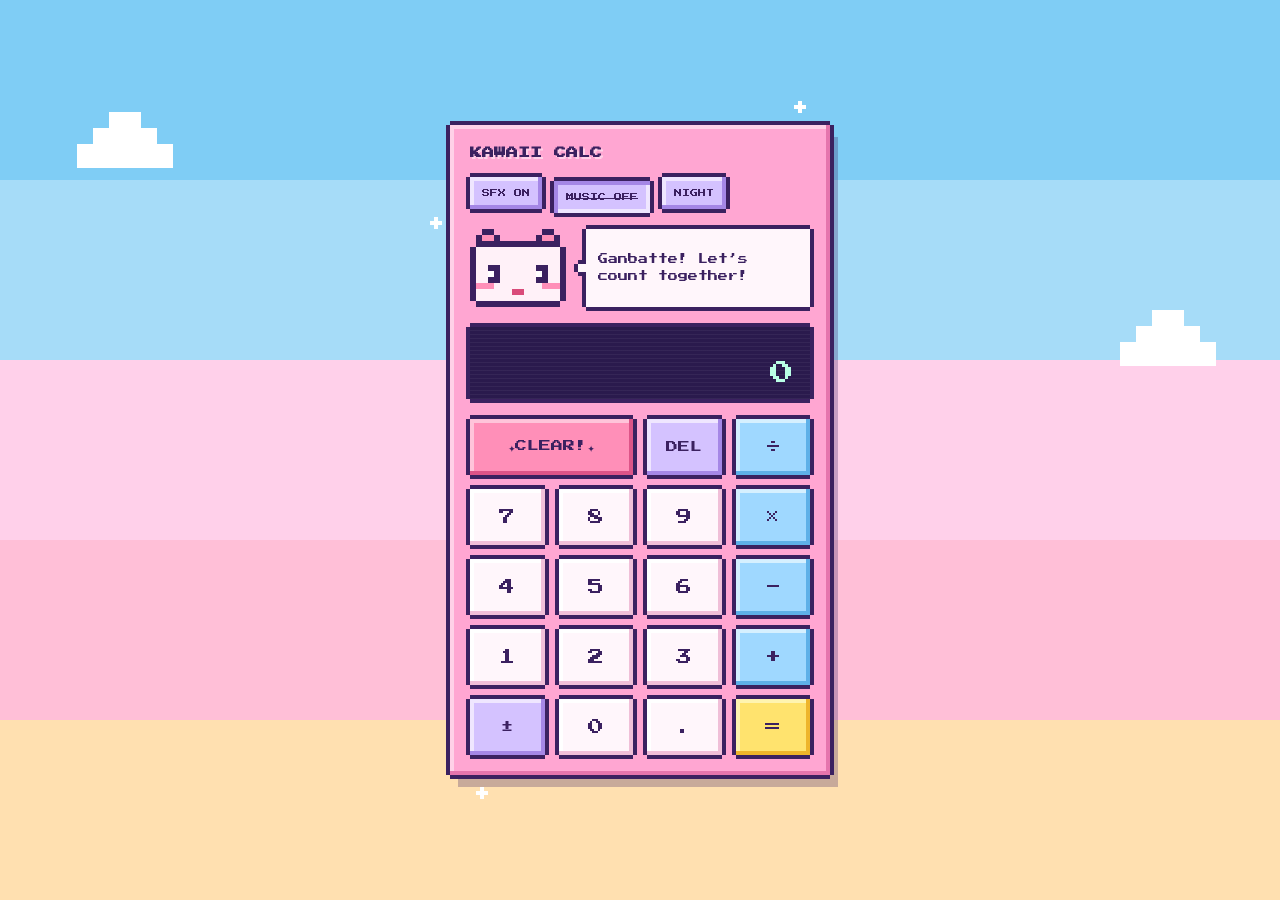
<file: Tugas/index.html>
<!DOCTYPE html>
<html lang="en">
<head>
<meta charset="utf-8">
<meta name="viewport" content="width=device-width, initial-scale=1, viewport-fit=cover">
<title>Kawaii Pixel Calc</title>
<link rel="preconnect" href="https://fonts.googleapis.com">
<link rel="preconnect" href="https://fonts.gstatic.com" crossorigin>
<link rel="stylesheet" href="https://fonts.googleapis.com/css2?family=Press+Start+2P&display=swap">
<link rel="stylesheet" href="style.css">
</head>
<body>

<div class="sky" aria-hidden="true"><i class="cloud c1"></i><i class="cloud c2"></i><i class="stars"></i></div>

<main class="calc" aria-label="Kawaii pixel calculator">
  <i class="spark sp1" aria-hidden="true"></i>
  <i class="spark sp2" aria-hidden="true"></i>
  <i class="spark sp3" aria-hidden="true"></i>

  <header class="top">
    <h1 class="title">KAWAII CALC</h1>
  </header>
  <div class="tools">
    <button class="tool" id="sfxBtn" type="button" aria-pressed="true">SFX ON</button>
    <button class="tool" id="bgmBtn" type="button" aria-pressed="false">MUSIC OFF</button>
    <button class="tool" id="theme" type="button">NIGHT</button>
  </div>

  <section class="pal">
    <canvas id="mascot" width="16" height="13" aria-hidden="true"></canvas>
    <div class="bubble"><p class="msg" id="msg"></p></div>
  </section>

  <section class="lcd">
    <div class="expr" id="expr"></div>
    <output class="disp" id="disp">0</output>
  </section>

  <div class="keys" id="keys" role="group" aria-label="Calculator keys">
    <button type="button" class="k clr" data-a="clr" aria-label="Clear">✦CLEAR!✦</button>
    <button type="button" class="k fn"  data-a="del" aria-label="Backspace">DEL</button>
    <button type="button" class="k op"  data-op="/" aria-label="Divide">÷</button>

    <button type="button" class="k num" data-d="7">7</button>
    <button type="button" class="k num" data-d="8">8</button>
    <button type="button" class="k num" data-d="9">9</button>
    <button type="button" class="k op"  data-op="*" aria-label="Multiply">×</button>

    <button type="button" class="k num" data-d="4">4</button>
    <button type="button" class="k num" data-d="5">5</button>
    <button type="button" class="k num" data-d="6">6</button>
    <button type="button" class="k op"  data-op="-" aria-label="Subtract">-</button>

    <button type="button" class="k num" data-d="1">1</button>
    <button type="button" class="k num" data-d="2">2</button>
    <button type="button" class="k num" data-d="3">3</button>
    <button type="button" class="k op"  data-op="+" aria-label="Add">+</button>

    <button type="button" class="k fn"  data-a="sign" aria-label="Plus or minus">±</button>
    <button type="button" class="k num" data-d="0">0</button>
    <button type="button" class="k num" data-a="dot" aria-label="Decimal point">.</button>
    <button type="button" class="k eq"  data-a="eq" aria-label="Equals">=</button>
  </div>
</main>

<script src="script.js"></script>
</body>
</html>
</file>
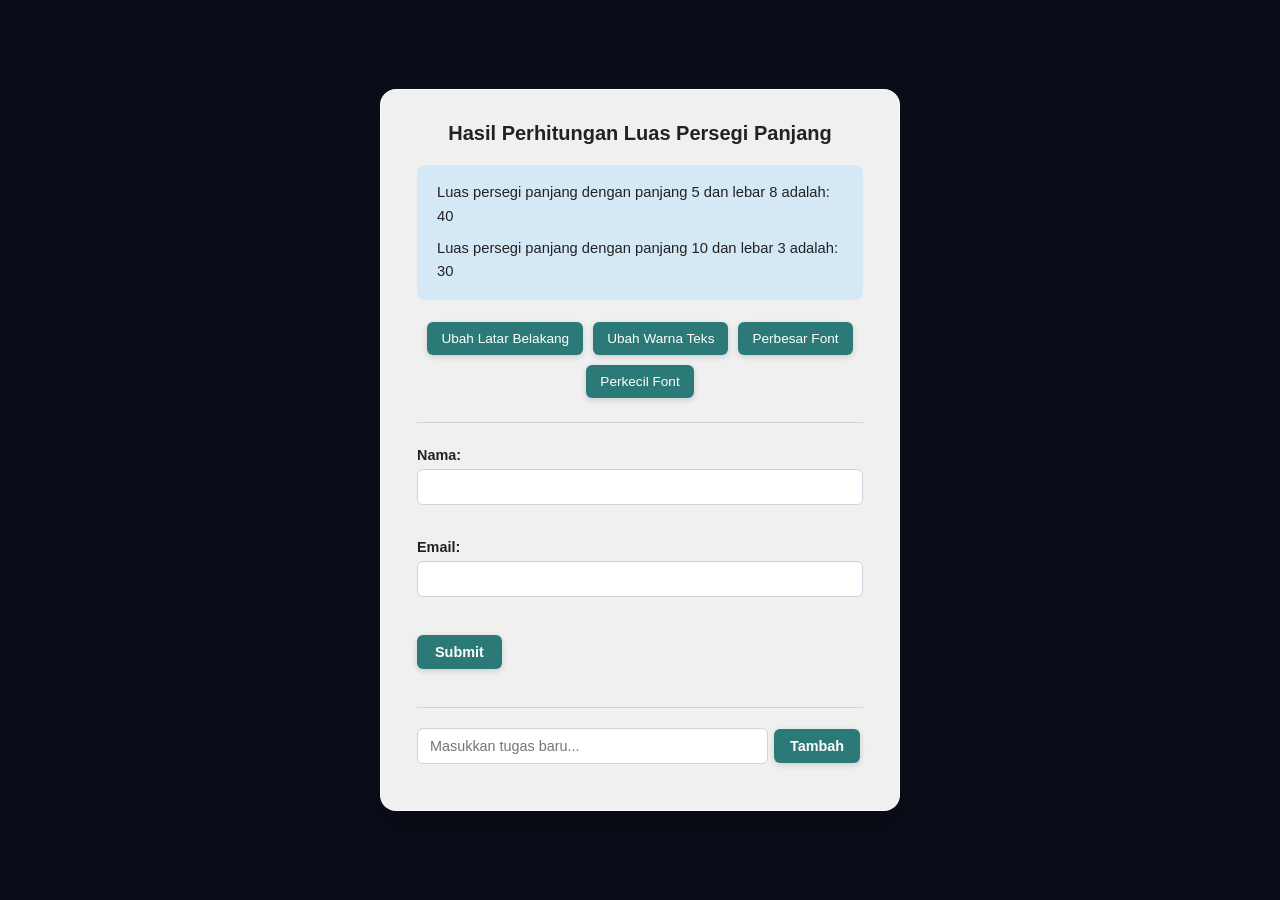
<file: Latihan/Html.html>
<!doctype html>
<html lang="en">
<head>
	<meta charset="utf-8">
	<meta name="viewport" content="width=device-width, initial-scale=1">
	<title>Hasil Perhitungan Luas Persegi Panjang</title>
	<link rel="stylesheet" href="style.css">
</head>
<body>
	<div class="card">
		<h2>Hasil Perhitungan Luas Persegi Panjang</h2>
		<div class="result-box">
			<p id="hasil1">Luas persegi panjang dengan panjang 5 dan lebar 8 adalah: 40</p>
			<p id="hasil2">Luas persegi panjang dengan panjang 10 dan lebar 3 adalah: 30</p>
		</div>
		<div id="output3"></div>
		<div id="output4"></div>
		<div id="output5"></div>
	</div>

	<script src="Jawa.js"></script>
</body>
</html>
</file>
<file: Tugas/style.css>
/* =====================================================================
   1. TOKENS  (--u is the "pixel" unit used for every border and bevel)
   ===================================================================== */
:root{
  --u:4px; --sp:6px; --kh:56px; --fs:16px;
  --font:"Press Start 2P","Courier New",ui-monospace,monospace;
  --bd:#3b2160; --ink:#3b2160;

  /* sky bands, top to bottom (hard stops = pixel-art dithering feel) */
  --s1:#7fcdf5; --s2:#a6dcf8; --s3:#ffd0ea; --s4:#ffbfd7; --s5:#ffe0b0;
  --cloud:#ffffff; --star-o:0;

  --title:#3b2160; --title-sh:#ffd1e8;
  --shell:#ffa6d2; --shell-hi:#ffd1e8; --shell-lo:#e575ad; --drop:rgba(59,33,96,.28);
  --screen:#2a1a4d; --screen-fg:#b9ffe6; --screen-dim:#7fd9c0; --scan:rgba(255,255,255,.05);
  --bubble:#fff6fb; --spark:#ffffff;

  /* key colours: base / highlight (top-left) / shade (bottom-right) */
  --k-num:#fff6fb; --k-num-hi:#ffffff; --k-num-lo:#f0bfd8;
  --k-op:#9fd8ff;  --k-op-hi:#d6f0ff;  --k-op-lo:#5eb0e8;
  --k-eq:#ffe36e;  --k-eq-hi:#fff4b0;  --k-eq-lo:#eeb52b;
  --k-clr:#ff8fb8; --k-clr-hi:#ffc4da; --k-clr-lo:#dd5488;
  --k-fn:#d4c2ff;  --k-fn-hi:#efe6ff;  --k-fn-lo:#a587e6;

  /* the pixel border: four 1-unit shadows leave the corners notched */
  --notch:0 calc(var(--u)*-1) 0 0 var(--bd), 0 var(--u) 0 0 var(--bd),
          calc(var(--u)*-1) 0 0 0 var(--bd), var(--u) 0 0 0 var(--bd);

  color-scheme:light;
  box-sizing:border-box;
  padding-top:env(safe-area-inset-top,0px);
  padding-bottom:env(safe-area-inset-bottom,0px);
}
/* night mode: follows the system, or the DAY/NIGHT button */
@media (prefers-color-scheme:dark){
  :root:not([data-theme="light"]){
    --bd:#0d0722;
    --s1:#120b33; --s2:#1e1250; --s3:#35176b; --s4:#6a2a85; --s5:#c2507f;
    --cloud:#5a3a99; --star-o:1;
    --title:#fff0f8; --title-sh:#3b2160;
    --shell:#8c5fe0; --shell-hi:#b393f2; --shell-lo:#6338b5; --drop:rgba(0,0,0,.4);
    --screen:#120a2b; --screen-fg:#a8ffe0; --screen-dim:#6cc9ae; --bubble:#fff0f8;
    color-scheme:dark;
  }
}
:root[data-theme="dark"]{
  --bd:#0d0722;
  --s1:#120b33; --s2:#1e1250; --s3:#35176b; --s4:#6a2a85; --s5:#c2507f;
  --cloud:#5a3a99; --star-o:1;
  --title:#fff0f8; --title-sh:#3b2160;
  --shell:#8c5fe0; --shell-hi:#b393f2; --shell-lo:#6338b5; --drop:rgba(0,0,0,.4);
  --screen:#120a2b; --screen-fg:#a8ffe0; --screen-dim:#6cc9ae; --bubble:#fff0f8;
  color-scheme:dark;
}
@media (max-width:380px){ :root{ --u:3px; --sp:5px; --kh:48px; --fs:14px; } }

/* =====================================================================
   2. PAGE + PIXEL SKY
   ===================================================================== */
*{box-sizing:border-box}
html{height:100%;background:var(--s3);scroll-padding-top:env(safe-area-inset-top,0px)}
body{margin:0;min-height:100%;display:grid;place-items:center;padding:24px 0;
  font-family:var(--font);color:var(--ink);font-kerning:none}
button{font-family:var(--font)}

.sky{position:fixed;inset:0;z-index:0;overflow:hidden;pointer-events:none;
  background:linear-gradient(var(--s1) 0 20%,var(--s2) 20% 40%,var(--s3) 40% 60%,var(--s4) 60% 80%,var(--s5) 80% 100%)}
.cloud{position:absolute;display:block;width:96px;height:24px;background:var(--cloud);
  animation:drift 40s steps(10) infinite alternate}
.cloud::before,.cloud::after{content:"";position:absolute;background:inherit}
.cloud::before{left:16px;top:-16px;width:64px;height:16px}
.cloud::after{left:32px;top:-32px;width:32px;height:16px}
.c1{top:16%;left:6%}
.c2{top:38%;right:5%;animation-duration:55s}
.stars{position:absolute;left:0;top:0;width:4px;height:4px;opacity:var(--star-o);
  animation:twinkle 2s steps(1) infinite;
  box-shadow:8vw 6vh #fff,22vw 14vh #fff,41vw 5vh #fff,63vw 11vh #fff,88vw 7vh #fff,95vw 24vh #fff,
    5vw 38vh #fff,17vw 62vh #fff,92vw 52vh #fff,76vw 78vh #fff,34vw 88vh #fff,55vw 94vh #fff,
    10vw 90vh #fff,84vw 92vh #fff}
@keyframes drift{to{transform:translateX(48px)}}
@keyframes twinkle{50%{opacity:calc(var(--star-o)*.35)}}

/* =====================================================================
   3. CALCULATOR SHELL
   ===================================================================== */
.calc{position:relative;z-index:1;width:min(100% - 40px,380px);padding:calc(var(--u)*5);
  background:var(--shell);
  box-shadow:var(--notch),
    inset calc(var(--u)*-1) calc(var(--u)*-1) 0 0 var(--shell-lo),
    inset var(--u) var(--u) 0 0 var(--shell-hi),
    calc(var(--u)*2) calc(var(--u)*3) 0 0 var(--drop)}
.top{display:flex;align-items:center;justify-content:space-between;gap:12px}
.title{margin:0;font-size:12px;line-height:1.4;color:var(--title);text-shadow:2px 2px 0 var(--title-sh)}
.tools{display:flex;flex-wrap:wrap;gap:calc(var(--u)*3);margin-top:calc(var(--u)*4)}
.tool{border:0;padding:calc(var(--u)*3);font-size:8px;color:var(--ink);background:var(--k-fn);
  cursor:pointer;touch-action:manipulation;
  box-shadow:var(--notch),inset calc(var(--u)*-1) calc(var(--u)*-1) 0 0 var(--k-fn-lo),inset var(--u) var(--u) 0 0 var(--k-fn-hi)}
.tool[aria-pressed="false"]{transform:translateY(var(--u));text-decoration:line-through;
  box-shadow:var(--notch),inset var(--u) var(--u) 0 0 var(--k-fn-lo),inset calc(var(--u)*-1) calc(var(--u)*-1) 0 0 var(--k-fn-hi)}

/* sparkles: a one-unit square plus four neighbours = a pixel "+" */
.spark{position:absolute;width:var(--u);height:var(--u);background:var(--spark);
  box-shadow:var(--u) 0 var(--spark),calc(var(--u)*-1) 0 var(--spark),
    0 var(--u) var(--spark),0 calc(var(--u)*-1) var(--spark);
  animation:blink 1.6s steps(1) infinite}
.sp1{top:-20px;right:28px}
.sp2{bottom:-20px;left:30px;animation-delay:.5s}
.sp3{top:96px;left:-16px;animation-delay:1s}
@keyframes blink{50%{opacity:0}}

/* mascot + speech bubble */
.pal{display:flex;align-items:center;gap:calc(var(--u)*5);margin-top:calc(var(--u)*5)}
#mascot{flex:none;display:block;width:calc(16*var(--sp));height:calc(13*var(--sp));
  image-rendering:pixelated;animation:bob 1.6s steps(1) infinite}
@keyframes bob{50%{transform:translateY(calc(var(--u)*-1))}}
.bubble{position:relative;flex:1;min-width:0;min-height:calc(13*var(--sp));display:flex;align-items:center;
  padding:calc(var(--u)*2.5) calc(var(--u)*3);background:var(--bubble);box-shadow:var(--notch)}
.bubble::after{content:"";position:absolute;left:calc(var(--u)*-2);top:calc(50% - var(--u));
  width:calc(var(--u)*2);height:calc(var(--u)*2);background:var(--bubble);
  box-shadow:0 calc(var(--u)*-1) 0 0 var(--bd),0 var(--u) 0 0 var(--bd),calc(var(--u)*-1) 0 0 0 var(--bd)}
.msg{margin:0;font-size:10px;line-height:1.7;overflow-wrap:anywhere}
@media (max-width:380px){ .msg{font-size:8px} }

/* LCD */
.lcd{position:relative;margin-top:calc(var(--u)*5);padding:calc(var(--u)*2) calc(var(--u)*4) calc(var(--u)*1);
  background:var(--screen);color:var(--screen-fg);overflow:hidden;box-shadow:var(--notch)}
.lcd::after{content:"";position:absolute;inset:0;pointer-events:none;
  background:repeating-linear-gradient(to bottom,transparent 0 3px,var(--scan) 3px 4px)}
.expr{height:16px;line-height:16px;font-size:10px;text-align:right;white-space:nowrap;
  overflow:hidden;text-overflow:ellipsis;color:var(--screen-dim)}
.disp{display:block;height:44px;line-height:44px;font-size:24px;text-align:right;
  white-space:nowrap;overflow:hidden}

/* keys */
.keys{display:grid;grid-template-columns:repeat(4,1fr);gap:calc(var(--u)*3.5);margin-top:calc(var(--u)*5)}
.k{height:var(--kh);padding:0;border:0;cursor:pointer;font-size:var(--fs);color:var(--ink);
  background:var(--c);-webkit-tap-highlight-color:transparent;touch-action:manipulation;user-select:none;
  box-shadow:var(--notch),
    inset calc(var(--u)*-1) calc(var(--u)*-1) 0 0 var(--lo),
    inset var(--u) var(--u) 0 0 var(--hi)}
.k:active,.k.press,.k.on{transform:translateY(var(--u));
  box-shadow:var(--notch),
    inset var(--u) var(--u) 0 0 var(--lo),
    inset calc(var(--u)*-1) calc(var(--u)*-1) 0 0 var(--hi)}
.k:focus-visible,.tool:focus-visible{outline:var(--u) dashed var(--ink);outline-offset:calc(var(--u)*2)}
@media (hover:hover){ .k:hover{filter:brightness(1.07)} }
.num{--c:var(--k-num);--hi:var(--k-num-hi);--lo:var(--k-num-lo)}
.op {--c:var(--k-op); --hi:var(--k-op-hi); --lo:var(--k-op-lo)}
.eq {--c:var(--k-eq); --hi:var(--k-eq-hi); --lo:var(--k-eq-lo)}
.clr{--c:var(--k-clr);--hi:var(--k-clr-hi);--lo:var(--k-clr-lo);grid-column:span 2;font-size:12px}
.fn {--c:var(--k-fn); --hi:var(--k-fn-hi); --lo:var(--k-fn-lo);font-size:12px}

@media (prefers-reduced-motion:reduce){ *{animation:none!important} }
</file>
<file: Latihan/style.css>
* {
	margin: 0;
	padding: 0;
	box-sizing: border-box;
}

body {
	font-family: Arial, sans-serif;
	font-size: 16px;
	color: #222222;
	/* Wallpaper Pixel Art Tema 1: City at Night (Pas & memenuhi layar tanpa distorsi) */
	background: url('https://upload.wikimedia.org/wikipedia/commons/1/14/Upscaled_pixel_art_of_a_city_at_night.png') center/cover no-repeat fixed #0b0d19;
	min-height: 100vh;
	display: flex;
	justify-content: center;
	align-items: center;
	padding: 30px 20px;
	transition: background 0.5s ease, color 0.3s ease, font-size 0.2s ease;
}

.card {
	/* Efek kartu semi-transparan (glassmorphism) yang elegan */
	background-color: rgba(255, 255, 255, 0.94);
	backdrop-filter: blur(10px);
	-webkit-backdrop-filter: blur(10px);
	border-radius: 16px;
	padding: 32px 36px;
	box-shadow: 0 15px 35px rgba(0, 0, 0, 0.25);
	border: 1px solid rgba(255, 255, 255, 0.6);
	width: 100%;
	max-width: 520px;
	text-align: center;
}

.card h2 {
	font-size: 1.25em;
	font-weight: bold;
	color: inherit;
	margin-bottom: 20px;
	transition: color 0.3s ease;
}

.result-box {
	background-color: rgba(209, 231, 246, 0.85); /* Warna biru muda lembut */
	border-radius: 8px;
	padding: 16px 20px;
	text-align: left;
}

.result-box p {
	font-size: 0.92em;
	color: inherit;
	line-height: 1.6;
	transition: color 0.3s ease;
}

.result-box p + p {
	margin-top: 8px;
}

/* Tombol interaktif di output3 */
#output3 {
	margin-top: 22px;
	display: flex;
	gap: 10px;
	justify-content: center;
	flex-wrap: wrap;
}

#output3 button {
	padding: 9px 14px;
	background-color: #2b7a78;
	color: #ffffff;
	border: none;
	border-radius: 6px;
	cursor: pointer;
	font-size: 0.85rem;
	font-weight: 500;
	box-shadow: 0 2px 6px rgba(0, 0, 0, 0.15);
	transition: background-color 0.2s ease, transform 0.1s ease;
}

#output3 button:hover {
	background-color: #205c5a;
	transform: translateY(-1px);
}

#output3 button:active {
	transform: translateY(0);
}

/* Form di output4 */
#output4 {
	margin-top: 24px;
	padding-top: 20px;
	border-top: 1px solid #cbd5e1;
	text-align: left;
}

#output4 form {
	display: flex;
	flex-direction: column;
	gap: 6px;
}

#output4 label {
	font-size: 0.9em;
	font-weight: bold;
	color: inherit;
	margin-top: 4px;
}

#output4 input {
	padding: 9px 12px;
	background-color: #ffffff;
	border: 1px solid #cbd5e1;
	border-radius: 6px;
	font-size: 0.9em;
	font-family: inherit;
	width: 100%;
	transition: border-color 0.2s ease, box-shadow 0.2s ease;
}

#output4 input:focus {
	outline: none;
	border-color: #2b7a78;
	box-shadow: 0 0 0 3px rgba(43, 122, 120, 0.2);
}

#output4 button {
	margin-top: 8px;
	padding: 9px 18px;
	background-color: #2b7a78;
	color: #ffffff;
	border: none;
	border-radius: 6px;
	cursor: pointer;
	font-size: 0.9rem;
	font-weight: bold;
	box-shadow: 0 2px 6px rgba(0, 0, 0, 0.15);
	align-self: flex-start;
	transition: background-color 0.2s ease, transform 0.1s ease;
}

#output4 button:hover {
	background-color: #205c5a;
	transform: translateY(-1px);
}

#output4 button:active {
	transform: translateY(0);
}

#error-message {
	font-size: 0.88em;
	font-weight: 500;
	margin-top: 8px;
	line-height: 1.4;
}

/* To-Do List di output5 */
#output5 {
	margin-top: 24px;
	padding-top: 20px;
	border-top: 1px solid #cbd5e1;
	text-align: left;
}

#output5 #task-input {
	padding: 9px 12px;
	background-color: #ffffff;
	border: 1px solid #cbd5e1;
	border-radius: 6px;
	font-size: 0.9em;
	font-family: inherit;
	width: calc(100% - 95px);
	margin-right: 6px;
	transition: border-color 0.2s ease, box-shadow 0.2s ease;
}

#output5 #task-input:focus {
	outline: none;
	border-color: #2b7a78;
	box-shadow: 0 0 0 3px rgba(43, 122, 120, 0.2);
}

#output5 #add-task {
	padding: 9px 16px;
	background-color: #2b7a78;
	color: #ffffff;
	border: none;
	border-radius: 6px;
	cursor: pointer;
	font-size: 0.9rem;
	font-weight: bold;
	box-shadow: 0 2px 6px rgba(0, 0, 0, 0.15);
	transition: background-color 0.2s ease, transform 0.1s ease;
}

#output5 #add-task:hover {
	background-color: #205c5a;
	transform: translateY(-1px);
}

#output5 #add-task:active {
	transform: translateY(0);
}

#task-list {
	list-style: none;
	padding: 0;
	margin-top: 14px;
	display: flex;
	flex-direction: column;
	gap: 8px;
}

#task-list li {
	display: flex;
	align-items: center;
	gap: 10px;
	background: rgba(255, 255, 255, 0.85);
	padding: 8px 12px;
	border-radius: 6px;
	border: 1px solid #e2e8f0;
}

#task-list li span {
	flex: 1;
	font-size: 0.92em;
	word-break: break-word;
	color: #222;
}

#task-list li button {
	padding: 5px 12px;
	background-color: #e53e3e;
	color: white;
	border: none;
	border-radius: 4px;
	cursor: pointer;
	font-size: 0.8rem;
	font-weight: 500;
	transition: background-color 0.2s ease;
}

#task-list li button:hover {
	background-color: #c53030;
}
</file>
